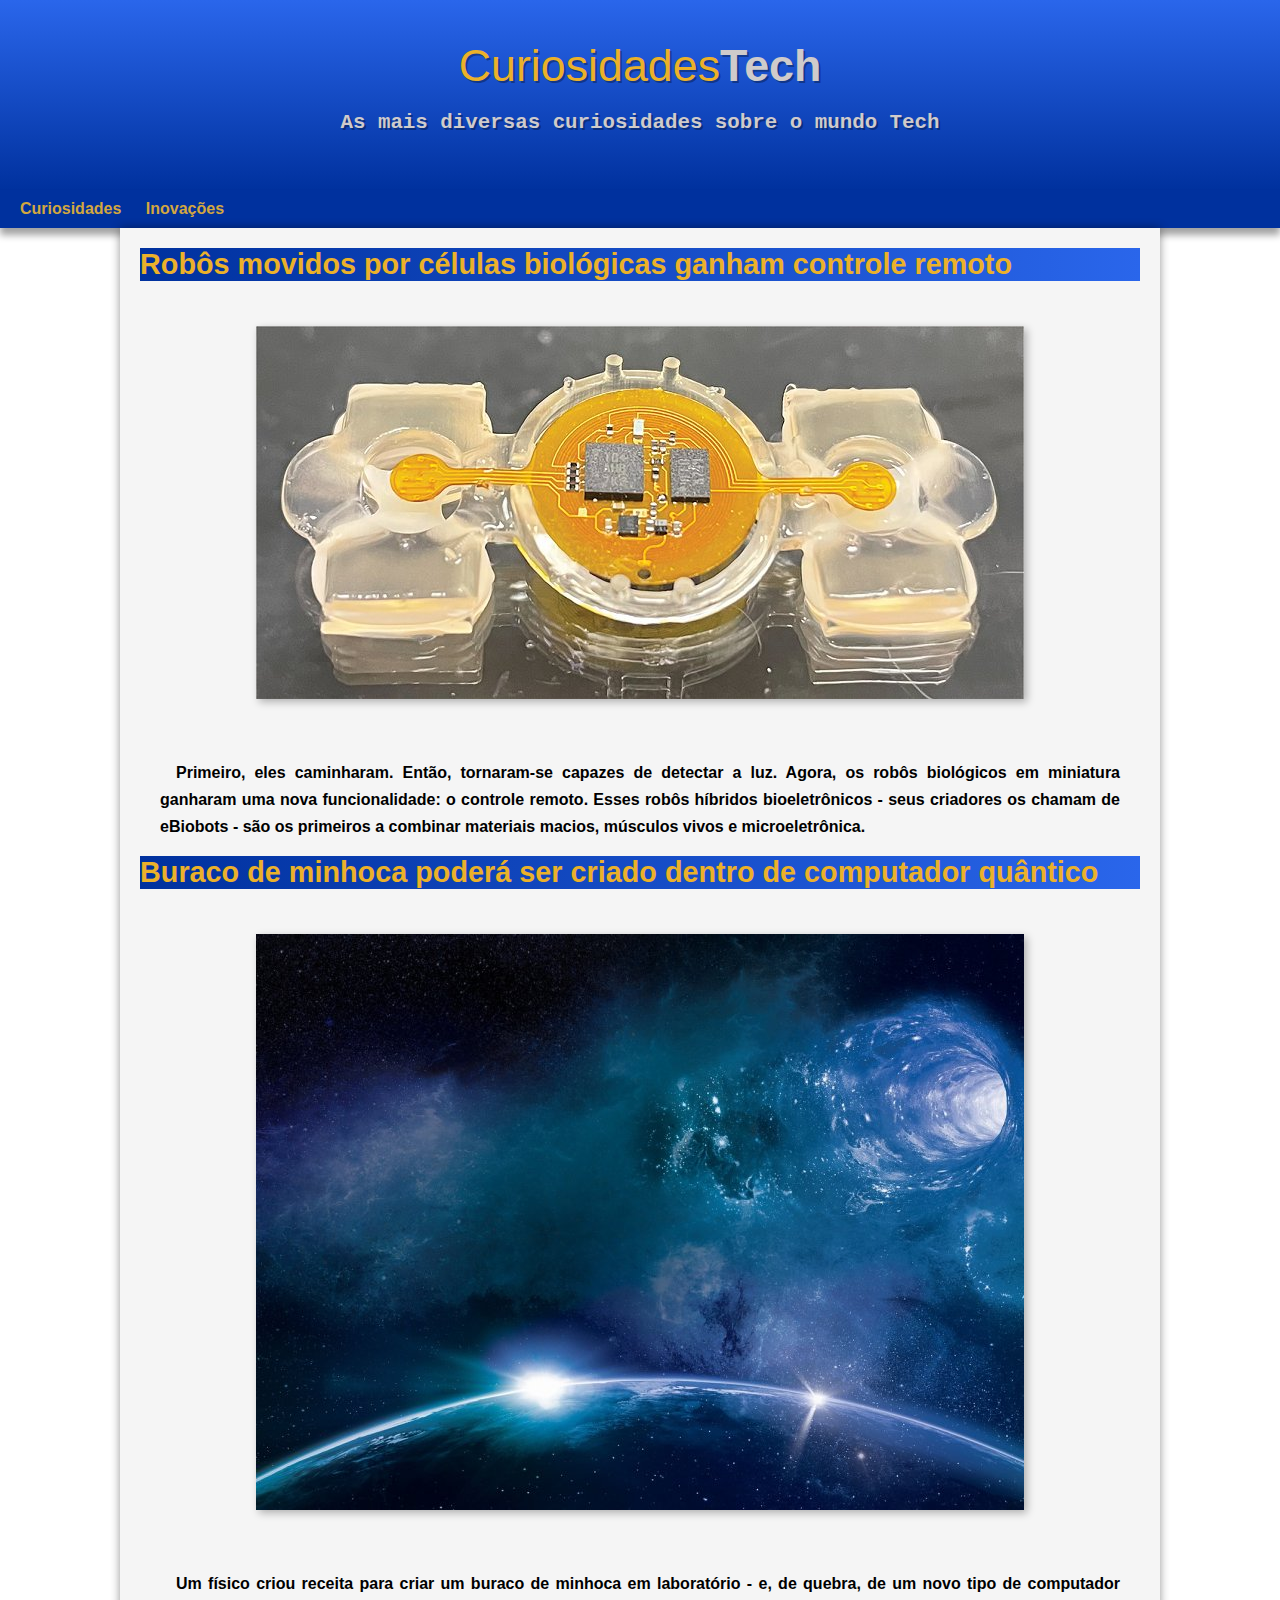
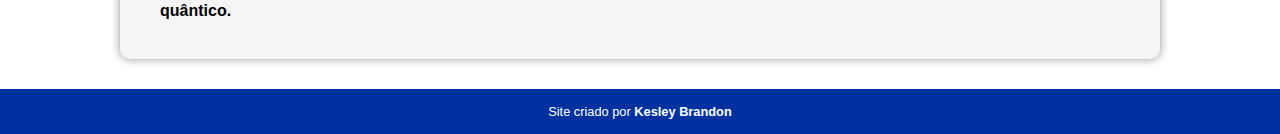
<file: html/inovacoes.html>
<!DOCTYPE html>
<html lang="pt-br">
<head>
    <meta charset="UTF-8">
    <meta http-equiv="X-UA-Compatible" content="IE=edge">
    <meta name="viewport" content="width=device-width, initial-scale=1.0">
    <title>Inovações</title>
    <link rel="stylesheet" href="../estilos/inovacoes.css">
</head>
<body>
    <header>
        <div class="titulo-header">
            <h1 class="part-1">Curiosidades</h1><h1 class="part-2">Tech</h1>
        </div>
        <p class="parag-header">As mais diversas curiosidades sobre o mundo Tech</p>
    </header>
    <nav>
        <a href="../index.html">Curiosidades</a>
        <a href="inovacoes.html">Inovações</a>
    </nav>
    <main>
        <article>
            <section>
                <h1>
                    <a href="../inovacoes/robos_celulas.html">
                        Robôs movidos por células biológicas ganham controle remoto
                    </a>
                </h1>
                <picture class="image">
                    <source media="(max-width: 539px)" srcset="../imagens/robos_celulas_pq.jpg">
                    <img src="../imagens/robos_celulas.jpg" alt="Robôs movidos a células">
                </picture>
                <p>
                    Primeiro, eles caminharam. Então, tornaram-se capazes de detectar a luz. Agora, os robôs biológicos em miniatura ganharam uma nova funcionalidade: o controle remoto.
                    Esses robôs híbridos bioeletrônicos - seus criadores os chamam de eBiobots - são os primeiros a combinar materiais macios, músculos vivos e microeletrônica.
                </p>
            </section>
        </article>
        <article>
            <section>
                <h1>
                    <a href="../inovacoes/buraco_de_minhoca.html">
                        Buraco de minhoca poderá ser criado dentro de computador quântico
                    </a>
                </h1>
                <picture class="image">
                    <source media="(max-width: 539px)" srcset="../imagens/buraco_de_minhoca_pq.jpg">
                    <img src="../imagens/buraco_de_minhoca.jpg" alt="">
                </picture>
                <p>
                    Um físico criou receita para criar um buraco de minhoca em laboratório - e, de quebra, de um novo tipo de computador quântico.
                </p>
            </section>
        </article>
    </main>
    <footer>
        <p>
            Site criado por <a href="https://github.com/Kesley-Brandon-Developer">Kesley Brandon</a>
        </p>
    </footer>
</body>
</html>
</file>
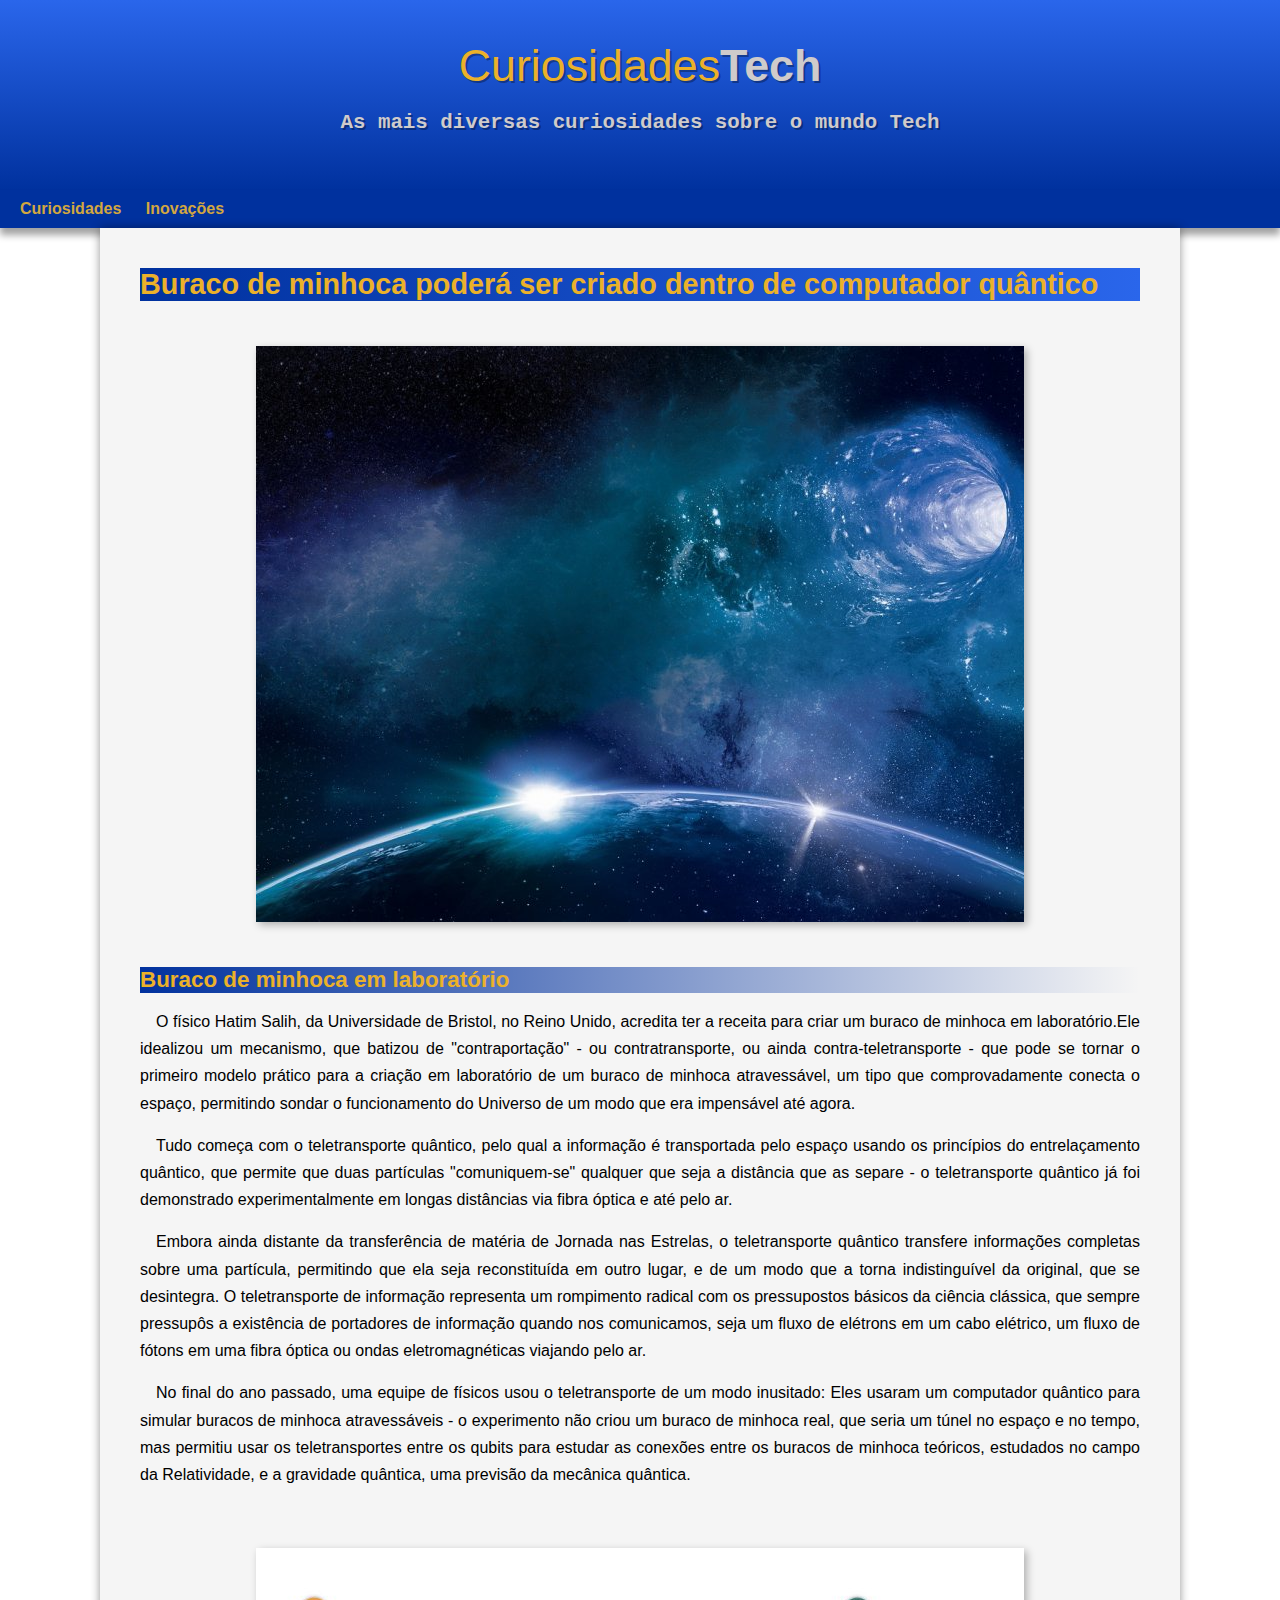
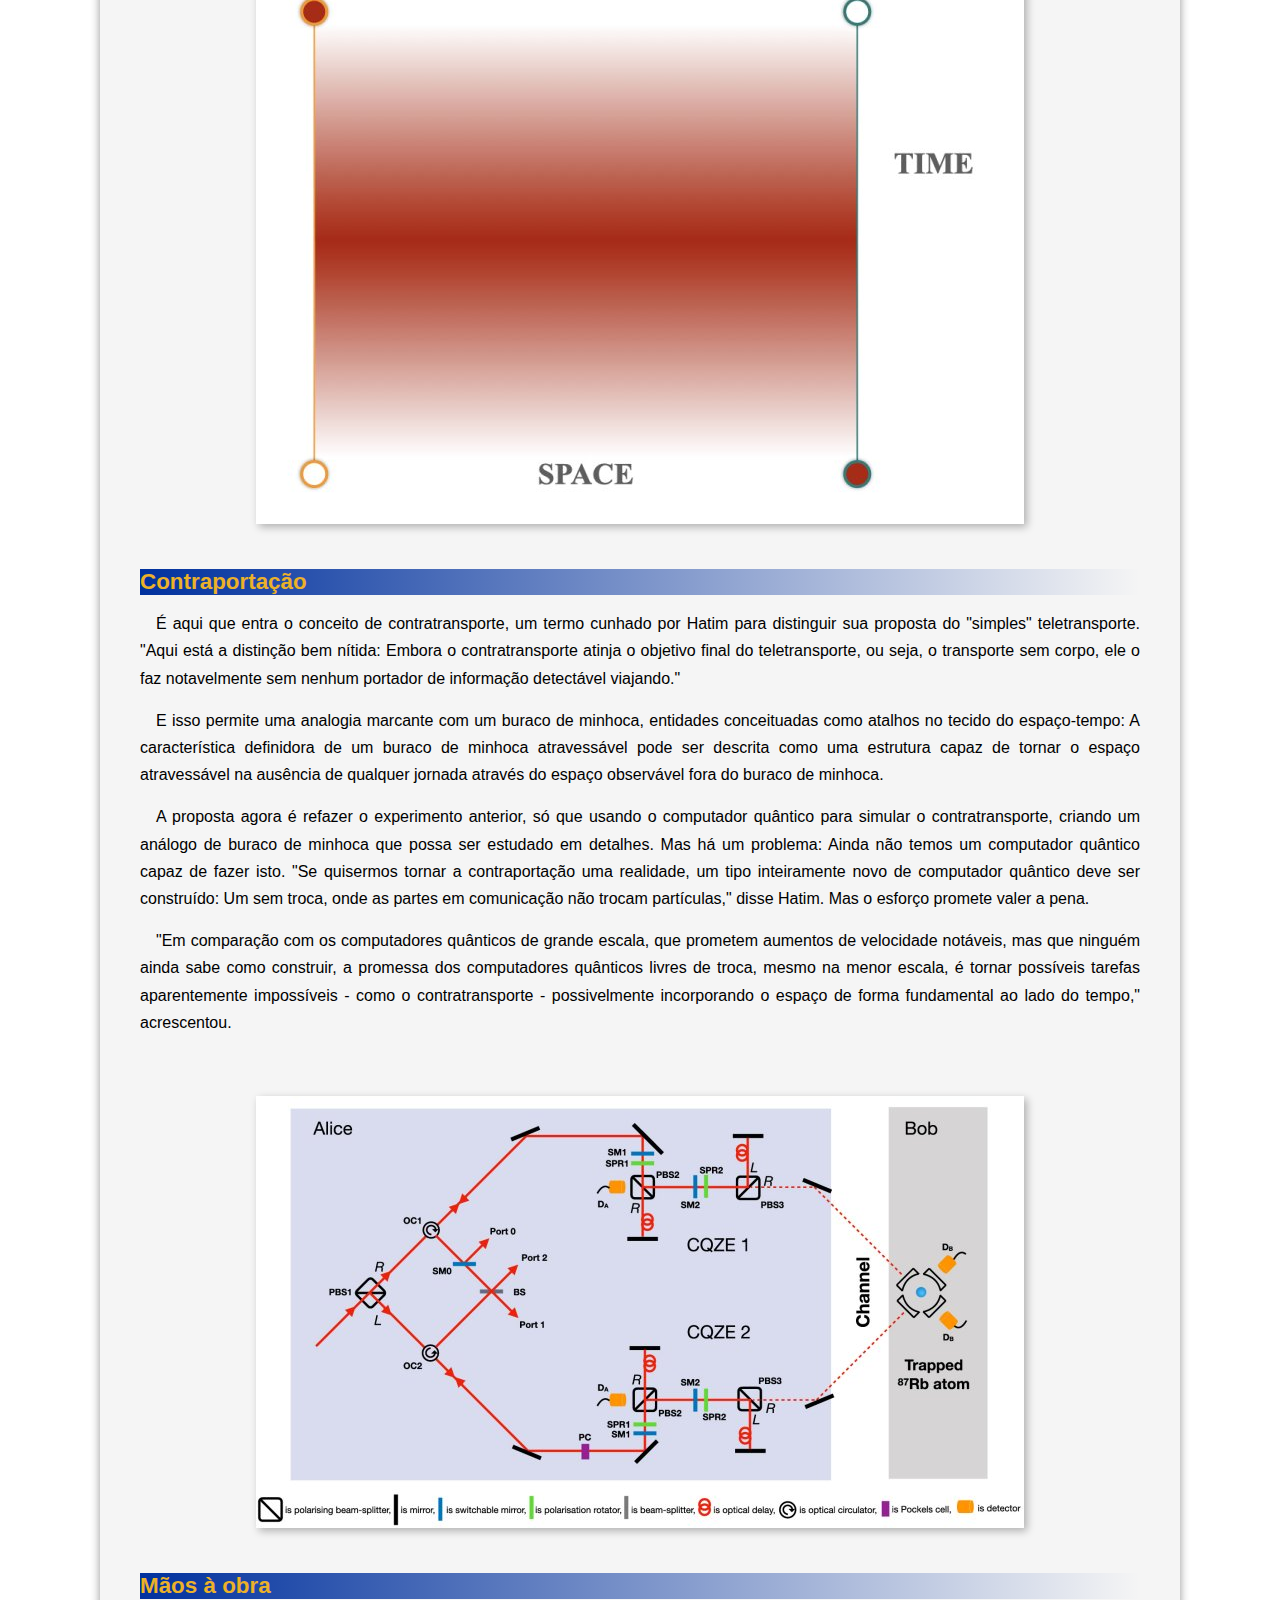
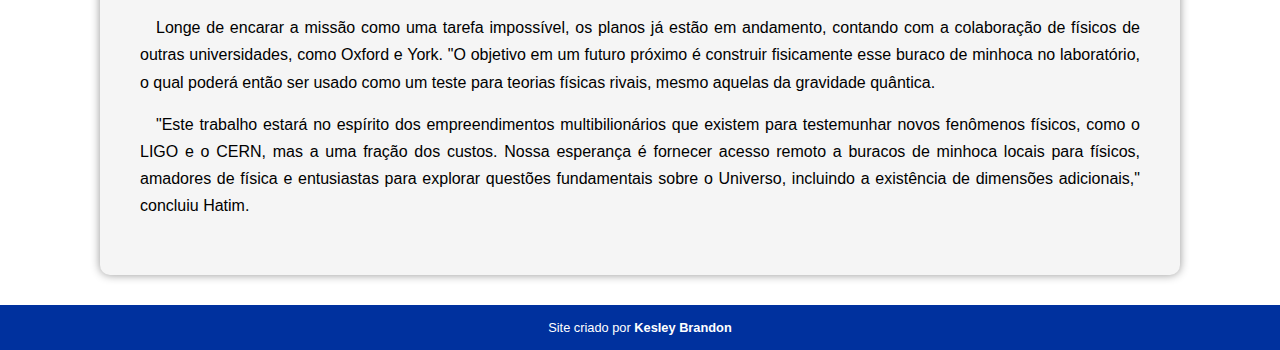
<file: inovacoes/buraco_de_minhoca.html>
<!DOCTYPE html>
<html lang="pt-br">
<head>
    <meta charset="UTF-8">
    <meta http-equiv="X-UA-Compatible" content="IE=edge">
    <meta name="viewport" content="width=device-width, initial-scale=1.0">
    <title>Inovações</title>
    <link rel="stylesheet" href="../estilos/buraco_minhoca.css">
</head>
<body>
    <header>
        <div class="titulo-header">
            <h1 class="part-1">Curiosidades</h1><h1 class="part-2">Tech</h1>
        </div>
        <p class="parag-header">As mais diversas curiosidades sobre o mundo Tech</p>
    </header>
    <nav>
        <a href="../index.html">Curiosidades</a>
        <a href="../html/inovacoes.html">Inovações</a>
    </nav>
    <main>
        <article>
            <section>
                <h1>
                    Buraco de minhoca poderá ser criado dentro de computador quântico
                </h1>
                <picture class="image">
                    <source media="(max-width: 539px)" srcset="../imagens/buraco_de_minhoca_pq.jpg">
                    <img src="../imagens/buraco_de_minhoca.jpg" alt="Buraco de Minhoca">
                </picture>
                <h2>
                    Buraco de minhoca em laboratório
                </h2>
                <p>
                    O físico Hatim Salih, da Universidade de Bristol, no Reino Unido, acredita ter a receita para criar um buraco de minhoca em laboratório.Ele idealizou um mecanismo, que batizou de "contraportação" - ou contratransporte, ou ainda contra-teletransporte - que pode se tornar o primeiro modelo prático para a criação em laboratório de um buraco de minhoca atravessável, um tipo que comprovadamente conecta o espaço, permitindo sondar o funcionamento do Universo de um modo que era impensável até agora.
                </p>
                <p>
                    Tudo começa com o teletransporte quântico, pelo qual a informação é transportada pelo espaço usando os princípios do entrelaçamento quântico, que permite que duas partículas "comuniquem-se" qualquer que seja a distância que as separe - o teletransporte quântico já foi demonstrado experimentalmente em longas distâncias via fibra óptica e até pelo ar.
                </p>
                <p>
                    Embora ainda distante da transferência de matéria de Jornada nas Estrelas, o teletransporte quântico transfere informações completas sobre uma partícula, permitindo que ela seja reconstituída em outro lugar, e de um modo que a torna indistinguível da original, que se desintegra. O teletransporte de informação representa um rompimento radical com os pressupostos básicos da ciência clássica, que sempre pressupôs a existência de portadores de informação quando nos comunicamos, seja um fluxo de elétrons em um cabo elétrico, um fluxo de fótons em uma fibra óptica ou ondas eletromagnéticas viajando pelo ar.
                </p>
                <p>
                    No final do ano passado, uma equipe de físicos usou o teletransporte de um modo inusitado: Eles usaram um computador quântico para simular buracos de minhoca atravessáveis - o experimento não criou um buraco de minhoca real, que seria um túnel no espaço e no tempo, mas permitiu usar os teletransportes entre os qubits para estudar as conexões entre os buracos de minhoca teóricos, estudados no campo da Relatividade, e a gravidade quântica, uma previsão da mecânica quântica.
                </p>
                <picture class="image">
                    <source media="(max-width: 539px)" srcset="../imagens/teletransporte-pq.jpg">
                    <img src="../imagens/teletransporte.jpg" alt="Teletransporte">
                </picture>
                <h2>
                    Contraportação
                </h2>
                <p>
                    É aqui que entra o conceito de contratransporte, um termo cunhado por Hatim para distinguir sua proposta do "simples" teletransporte. "Aqui está a distinção bem nítida: Embora o contratransporte atinja o objetivo final do teletransporte, ou seja, o transporte sem corpo, ele o faz notavelmente sem nenhum portador de informação detectável viajando."
                </p>
                <p>
                    E isso permite uma analogia marcante com um buraco de minhoca, entidades conceituadas como atalhos no tecido do espaço-tempo: A característica definidora de um buraco de minhoca atravessável pode ser descrita como uma estrutura capaz de tornar o espaço atravessável na ausência de qualquer jornada através do espaço observável fora do buraco de minhoca. 
                </p>
                <p>
                    A proposta agora é refazer o experimento anterior, só que usando o computador quântico para simular o contratransporte, criando um análogo de buraco de minhoca que possa ser estudado em detalhes. Mas há um problema: Ainda não temos um computador quântico capaz de fazer isto.
                    "Se quisermos tornar a contraportação uma realidade, um tipo inteiramente novo de computador quântico deve ser construído: Um sem troca, onde as partes em comunicação não trocam partículas," disse Hatim.
                    Mas o esforço promete valer a pena.
                </p>
                <p>
                    "Em comparação com os computadores quânticos de grande escala, que prometem aumentos de velocidade notáveis, mas que ninguém ainda sabe como construir, a promessa dos computadores quânticos livres de troca, mesmo na menor escala, é tornar possíveis tarefas aparentemente impossíveis - como o contratransporte - possivelmente incorporando o espaço de forma fundamental ao lado do tempo," acrescentou.
                </p>
                <picture class="image">
                    <source media="(max-width: 539px)" srcset="../imagens/computador_quantico_pq.jpg">
                    <img src="../imagens/computador_quantico.jpg" alt="Computador Quantico">
                </picture>
                <h2>
                    Mãos à obra
                </h2>
                <p>
                    Longe de encarar a missão como uma tarefa impossível, os planos já estão em andamento, contando com a colaboração de físicos de outras universidades, como Oxford e York. "O objetivo em um futuro próximo é construir fisicamente esse buraco de minhoca no laboratório, o qual poderá então ser usado como um teste para teorias físicas rivais, mesmo aquelas da gravidade quântica.
                </p>
                <p>
                    "Este trabalho estará no espírito dos empreendimentos multibilionários que existem para testemunhar novos fenômenos físicos, como o LIGO e o CERN, mas a uma fração dos custos. Nossa esperança é fornecer acesso remoto a buracos de minhoca locais para físicos, amadores de física e entusiastas para explorar questões fundamentais sobre o Universo, incluindo a existência de dimensões adicionais," concluiu Hatim.
                </p>
            </section>
        </article>
    </main>
    <footer>
        <p>
            Site criado por <a href="https://github.com/Kesley-Brandon-Developer">Kesley Brandon</a>
        </p>
    </footer>
</body>
</html>
</file>
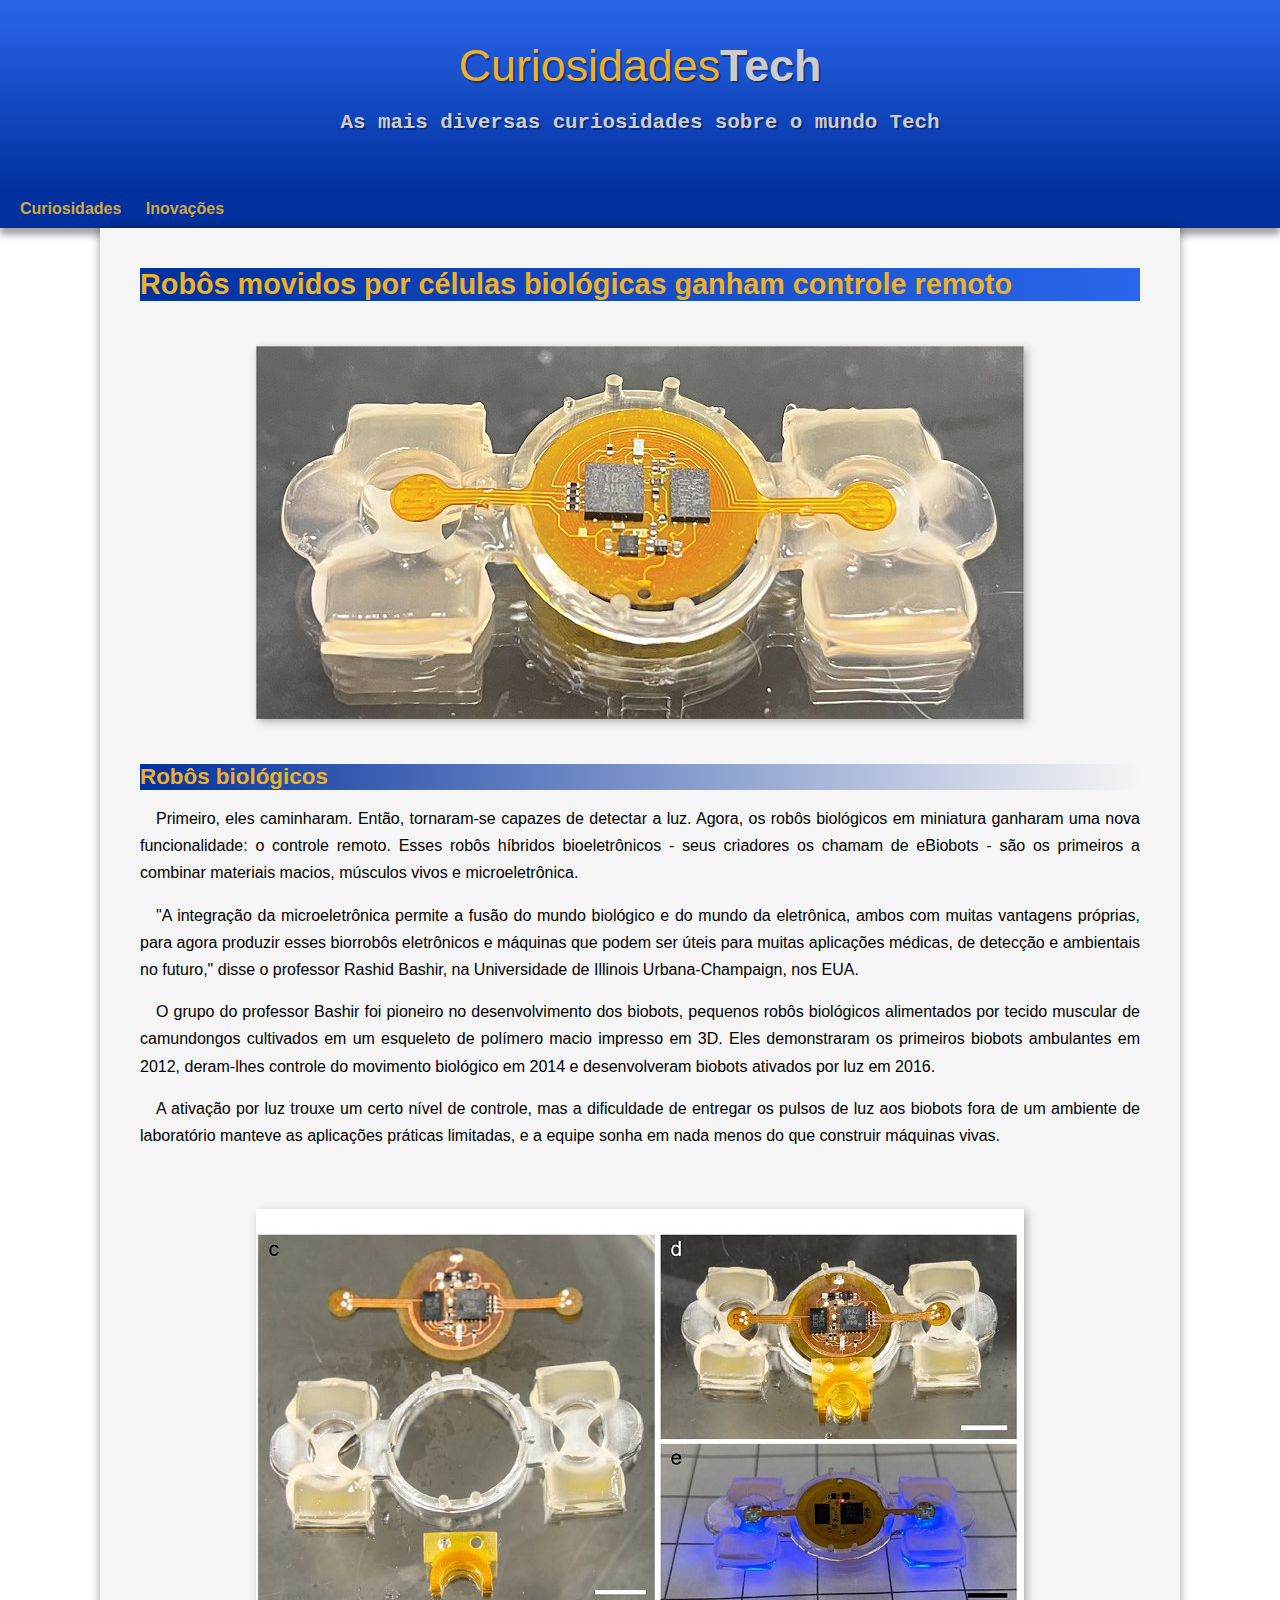
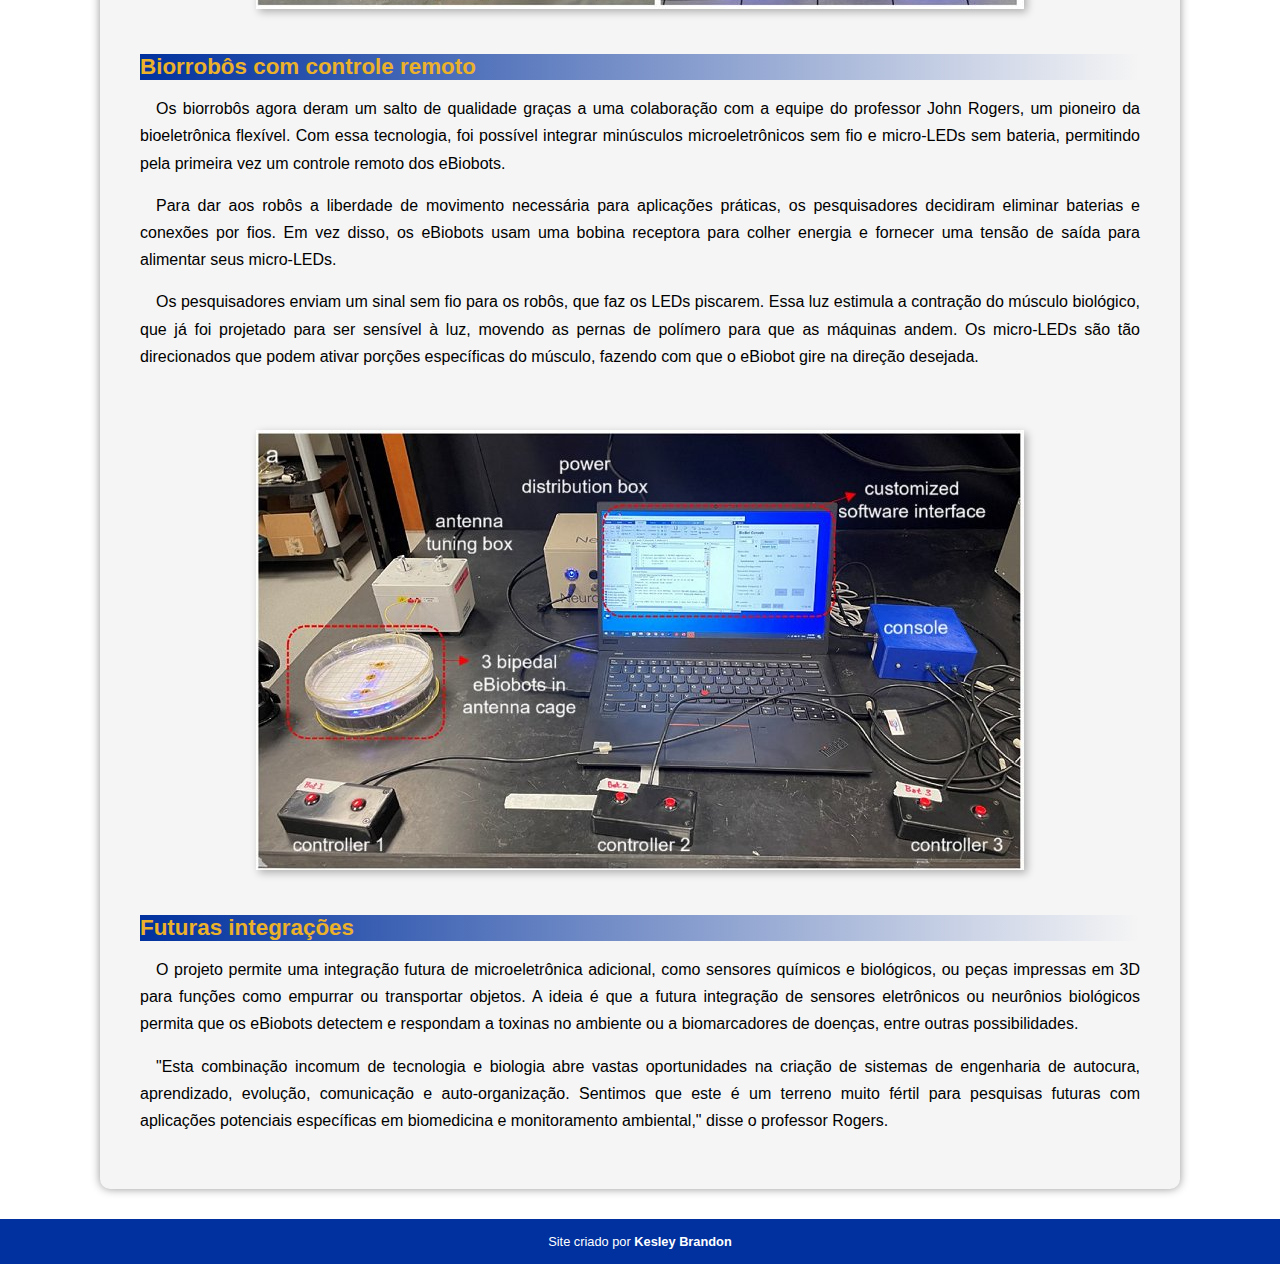
<file: inovacoes/robos_celulas.html>
<!DOCTYPE html>
<html lang="pt-br">
<head>
    <meta charset="UTF-8">
    <meta http-equiv="X-UA-Compatible" content="IE=edge">
    <meta name="viewport" content="width=device-width, initial-scale=1.0">
    <title>Inovações</title>
    <link rel="stylesheet" href="../estilos/robos_celulas.css">
</head>
<body>
    <header>
        <div class="titulo-header">
            <h1 class="part-1">Curiosidades</h1><h1 class="part-2">Tech</h1>
        </div>
        <p class="parag-header">As mais diversas curiosidades sobre o mundo Tech</p>
    </header>
    <nav>
        <a href="../index.html">Curiosidades</a>
        <a href="../html/inovacoes.html">Inovações</a>
    </nav>
    <main>
        <article>
            <section>
                <h1>
                    Robôs movidos por células biológicas ganham controle remoto
                </h1>
                <picture class="image">
                    <source media="(max-width: 539px)" srcset="../imagens/robos_celulas_pq.jpg">
                    <img src="../imagens/robos_celulas.jpg" alt="Robôs movidos a células">
                </picture>
                <h2>
                    Robôs biológicos
                </h2>
                <p>
                    Primeiro, eles caminharam. Então, tornaram-se capazes de detectar a luz. Agora, os robôs biológicos em miniatura ganharam uma nova funcionalidade: o controle remoto.
                    Esses robôs híbridos bioeletrônicos - seus criadores os chamam de eBiobots - são os primeiros a combinar materiais macios, músculos vivos e microeletrônica.
                </p>
                <p>
                    "A integração da microeletrônica permite a fusão do mundo biológico e do mundo da eletrônica, ambos com muitas vantagens próprias, para agora produzir esses biorrobôs eletrônicos e máquinas que podem ser úteis para muitas aplicações médicas, de detecção e ambientais no futuro," disse o professor Rashid Bashir, na Universidade de Illinois Urbana-Champaign, nos EUA.
                </p>
                <p>
                    O grupo do professor Bashir foi pioneiro no desenvolvimento dos biobots, pequenos robôs biológicos alimentados por tecido muscular de camundongos cultivados em um esqueleto de polímero macio impresso em 3D. Eles demonstraram os primeiros biobots ambulantes em 2012, deram-lhes controle do movimento biológico em 2014 e desenvolveram biobots ativados por luz em 2016.
                </p>
                <p>
                    A ativação por luz trouxe um certo nível de controle, mas a dificuldade de entregar os pulsos de luz aos biobots fora de um ambiente de laboratório manteve as aplicações práticas limitadas, e a equipe sonha em nada menos do que construir máquinas vivas.
                </p>
                <picture class="image">
                    <source media="(max-width: 539px)" srcset="../imagens/010180230317-ebiorrobo-3_pq.jpg">
                    <img src="../imagens/010180230317-ebiorrobo-3.jpg" alt="Estrutura do eBiorrobô">
                </picture>
                <h2>
                    Biorrobôs com controle remoto
                </h2>
                <p>
                    Os biorrobôs agora deram um salto de qualidade graças a uma colaboração com a equipe do professor John Rogers, um pioneiro da bioeletrônica flexível. Com essa tecnologia, foi possível integrar minúsculos microeletrônicos sem fio e micro-LEDs sem bateria, permitindo pela primeira vez um controle remoto dos eBiobots.
                </p>
                <p>
                    Para dar aos robôs a liberdade de movimento necessária para aplicações práticas, os pesquisadores decidiram eliminar baterias e conexões por fios. Em vez disso, os eBiobots usam uma bobina receptora para colher energia e fornecer uma tensão de saída para alimentar seus micro-LEDs.
                </p>
                <p>
                    Os pesquisadores enviam um sinal sem fio para os robôs, que faz os LEDs piscarem. Essa luz estimula a contração do músculo biológico, que já foi projetado para ser sensível à luz, movendo as pernas de polímero para que as máquinas andem. Os micro-LEDs são tão direcionados que podem ativar porções específicas do músculo, fazendo com que o eBiobot gire na direção desejada.
                </p>
                <picture class="image">
                    <source media="(max-width: 539px)" srcset="../imagens/bancada_de_testes_ebiobots_pq.jpg">
                    <img src="../imagens/bancada_de_testes_ebiobots.jpg" alt="Bancada de Testes dos eBiobots">
                </picture>
                <h2>
                    Futuras integrações
                </h2>
                <p>
                    O projeto permite uma integração futura de microeletrônica adicional, como sensores químicos e biológicos, ou peças impressas em 3D para funções como empurrar ou transportar objetos.

                    A ideia é que a futura integração de sensores eletrônicos ou neurônios biológicos permita que os eBiobots detectem e respondam a toxinas no ambiente ou a biomarcadores de doenças, entre outras possibilidades.
                </p>
                <p>
                    "Esta combinação incomum de tecnologia e biologia abre vastas oportunidades na criação de sistemas de engenharia de autocura, aprendizado, evolução, comunicação e auto-organização. Sentimos que este é um terreno muito fértil para pesquisas futuras com aplicações potenciais específicas em biomedicina e monitoramento ambiental," disse o professor Rogers.
                </p>
            </section>
        </article>
    </main>
    <footer>
        <p>
            Site criado por <a href="https://github.com/Kesley-Brandon-Developer">Kesley Brandon</a>
        </p>
    </footer>
</body>
</html>
</file>
<file: estilos/inovacoes.css>
@charset "UTF-8";

:root {
    --cor0: #2A66EB;
    --cor1: #00319E;
    --cor2: #EBB12A;
    --cor3: #FFC847;
    --cor4: #9E730E;

    --font-padrao: Arial, Verdana, Helvetica, sans-serif;
    --font-destaque: ;
}

* {
    margin: 0px;
    padding: 0px;
}

body {
    font-family: Arial, Helvetica, sans-serif;
}


header {
    background-image: linear-gradient(to bottom, var(--cor0), var(--cor1));
    min-height: 150px;
    text-align: center;
    padding-top: 40px;
}

.titulo-header {
    display: flex;
    justify-content: center;
    font-size: 1.4em;
    padding: 0px 0px 20px 0px;
    text-shadow: 2px 2px 0px rgba(0, 0, 0, 0.315);
}

.part-1 {
    font-weight: lighter;
    color: var(--cor2);
}

.part-2 {
    color: rgb(207, 203, 203);
}

header p {
    font-family: 'Courier New', Courier, monospace;
    font-size: 1.3em;
    font-weight: bold;
    color: rgb(207, 203, 203);
    max-width: 600px;
    padding-right: 10px;
    padding-left: 10px;
    margin: auto;
    padding-bottom: 30px;
    text-shadow: 2px 2px 0px rgba(0, 0, 0, 0.315);
}

nav {
    background-color: var(--cor1);
    padding: 10px;
    box-shadow: 0px 7px 7px rgba(0, 0, 0, 0.363);
}

nav > a {
    color: rgb(211, 167, 64);
    padding: 10px;
    border-radius: 5px;
    text-decoration: none;
    font-weight: bold;
    transition-duration: .5s;
}

nav > a:hover {
    background-color: #FFC847;
    color: #2A66EB;
}

main {
    min-width: 300px;
    max-width: 1000px;
    margin: auto;
    margin-bottom: 30px;
    padding: 20px;
    background-color: whitesmoke;
    box-shadow: 0px 0px 10px rgba(0, 0, 0, 0.418);
    border-bottom-left-radius: 10px;
    border-bottom-right-radius: 10px;
}

main h1 {
    color: #EBB12A;
    background-image: linear-gradient(to right, var(--cor1), var(--cor0));
    font-weight: bolder;
    font-size: 1.8em;

}

main p {
    margin: 15px 0px;
    text-align: justify;
    font-weight: bold;
    text-indent: 1em;
    line-height: 1.7em;
    padding: 0px 20px;
}

.image {
    display: flex;
    justify-content: center;
    padding-top: 45px;
    padding-bottom: 45px;
    
}

img {
    max-width: 100%;
    height: auto;
    box-shadow: 3px 3px 8px rgba(0, 0, 0, 0.281);
}


a {
    color: #EBB12A;
    text-decoration: none;
}

a:hover {
    text-decoration: underline;
    color: #9E730E;
}

footer {
    background-color: var(--cor1);
    color: white;
    text-align: center;
    font-size: 0.8em;
    padding: 15px;
}

footer a {
    color: white;
    font-weight: bolder;
    text-decoration: none;
}

footer a:hover {
    text-decoration: underline;
    color: var(--cor3);
}
</file>
<file: estilos/buraco_minhoca.css>
@charset "UTF-8";

:root {
    --cor0: #2A66EB;
    --cor1: #00319E;
    --cor2: #EBB12A;
    --cor3: #FFC847;
    --cor4: #9E730E;

    --font-padrao: Arial, Verdana, Helvetica, sans-serif;
    --font-destaque: ;
}

* {
    margin: 0px;
    padding: 0px;
}

body {
    font-family: Arial, Helvetica, sans-serif;
}


header {
    background-image: linear-gradient(to bottom, var(--cor0), var(--cor1));
    min-height: 150px;
    text-align: center;
    padding-top: 40px;
}

.titulo-header {
    display: flex;
    justify-content: center;
    font-size: 1.4em;
    padding: 0px 0px 20px 0px;
    text-shadow: 2px 2px 0px rgba(0, 0, 0, 0.315);
}

.part-1 {
    font-weight: lighter;
    color: var(--cor2);
}

.part-2 {
    color: rgb(207, 203, 203);
}

header p {
    font-family: 'Courier New', Courier, monospace;
    font-size: 1.3em;
    font-weight: bold;
    color: rgb(207, 203, 203);
    max-width: 600px;
    padding-right: 10px;
    padding-left: 10px;
    margin: auto;
    padding-bottom: 30px;
    text-shadow: 2px 2px 0px rgba(0, 0, 0, 0.315);
}

nav {
    background-color: var(--cor1);
    padding: 10px;
    box-shadow: 0px 7px 7px rgba(0, 0, 0, 0.363);
}

nav > a {
    color: rgb(211, 167, 64);
    padding: 10px;
    border-radius: 5px;
    text-decoration: none;
    font-weight: bold;
    transition-duration: .5s;
}

nav > a:hover {
    background-color: #FFC847;
    color: #2A66EB;
}

main {
    min-width: 300px;
    max-width: 1000px;
    margin: auto;
    margin-bottom: 30px;
    padding: 40px;
    background-color: whitesmoke;
    box-shadow: 0px 0px 10px rgba(0, 0, 0, 0.418);
    border-bottom-left-radius: 10px;
    border-bottom-right-radius: 10px;
}

main h1 {
    color: #EBB12A;
    background-image: linear-gradient(to right, var(--cor1), var(--cor0));
    font-weight: bolder;
    font-size: 1.8em;

}

main h2 {
    color: #EBB12A;
    background-image: linear-gradient(to right, var(--cor1), transparent);
    font-weight: bold;
    font-size: 1.4em;
    
}

main p {
    margin: 15px 0px;
    text-align: justify;
    text-indent: 1em;
    line-height: 1.7em;
}

.image {
    display: flex;
    justify-content: center;
    padding-top: 45px;
    padding-bottom: 45px;
    
}

img {
    max-width: 100%;
    height: auto;
    box-shadow: 3px 3px 8px rgba(0, 0, 0, 0.281);
}

a {
    color: black;
    text-decoration: none;
}

a:hover {
    text-decoration: underline;
    color: #9E730E;
}

footer {
    background-color: var(--cor1);
    color: white;
    text-align: center;
    font-size: 0.8em;
    padding: 15px;
}

footer a {
    color: white;
    font-weight: bolder;
    text-decoration: none;
}

footer a:hover {
    text-decoration: underline;
    color: var(--cor3);
}
</file>
<file: estilos/robos_celulas.css>
@charset "UTF-8";

:root {
    --cor0: #2A66EB;
    --cor1: #00319E;
    --cor2: #EBB12A;
    --cor3: #FFC847;
    --cor4: #9E730E;

    --font-padrao: Arial, Verdana, Helvetica, sans-serif;
    --font-destaque: ;
}

* {
    margin: 0px;
    padding: 0px;
}

body {
    font-family: Arial, Helvetica, sans-serif;
}


header {
    background-image: linear-gradient(to bottom, var(--cor0), var(--cor1));
    min-height: 150px;
    text-align: center;
    padding-top: 40px;
}

.titulo-header {
    display: flex;
    justify-content: center;
    font-size: 1.4em;
    padding: 0px 0px 20px 0px;
    text-shadow: 2px 2px 0px rgba(0, 0, 0, 0.315);
}

.part-1 {
    font-weight: lighter;
    color: var(--cor2);
}

.part-2 {
    color: rgb(207, 203, 203);
}

header p {
    font-family: 'Courier New', Courier, monospace;
    font-size: 1.3em;
    font-weight: bold;
    color: rgb(207, 203, 203);
    max-width: 600px;
    padding-right: 10px;
    padding-left: 10px;
    margin: auto;
    padding-bottom: 30px;
    text-shadow: 2px 2px 0px rgba(0, 0, 0, 0.315);
}

nav {
    background-color: var(--cor1);
    padding: 10px;
    box-shadow: 0px 7px 7px rgba(0, 0, 0, 0.363);
}

nav > a {
    color: rgb(211, 167, 64);
    padding: 10px;
    border-radius: 5px;
    text-decoration: none;
    font-weight: bold;
    transition-duration: .5s;
}

nav > a:hover {
    background-color: #FFC847;
    color: #2A66EB;
}

main {
    min-width: 300px;
    max-width: 1000px;
    margin: auto;
    margin-bottom: 30px;
    padding: 40px;
    background-color: whitesmoke;
    box-shadow: 0px 0px 10px rgba(0, 0, 0, 0.418);
    border-bottom-left-radius: 10px;
    border-bottom-right-radius: 10px;
}

main h1 {
    color: #EBB12A;
    background-image: linear-gradient(to right, var(--cor1), var(--cor0));
    font-weight: bolder;
    font-size: 1.8em;

}

main h2 {
    color: #EBB12A;
    background-image: linear-gradient(to right, var(--cor1), transparent);
    font-weight: bold;
    font-size: 1.4em;
    
}

main p {
    margin: 15px 0px;
    text-align: justify;
    text-indent: 1em;
    line-height: 1.7em;
}

.image {
    display: flex;
    justify-content: center;
    padding-top: 45px;
    padding-bottom: 45px;
    
}

img {
    max-width: 100%;
    height: auto;
    box-shadow: 3px 3px 8px rgba(0, 0, 0, 0.281);
}

a {
    color: black;
    text-decoration: none;
}

a:hover {
    text-decoration: underline;
    color: #9E730E;
}

footer {
    background-color: var(--cor1);
    color: white;
    text-align: center;
    font-size: 0.8em;
    padding: 15px;
}

footer a {
    color: white;
    font-weight: bolder;
    text-decoration: none;
}

footer a:hover {
    text-decoration: underline;
    color: var(--cor3);
}
</file>
